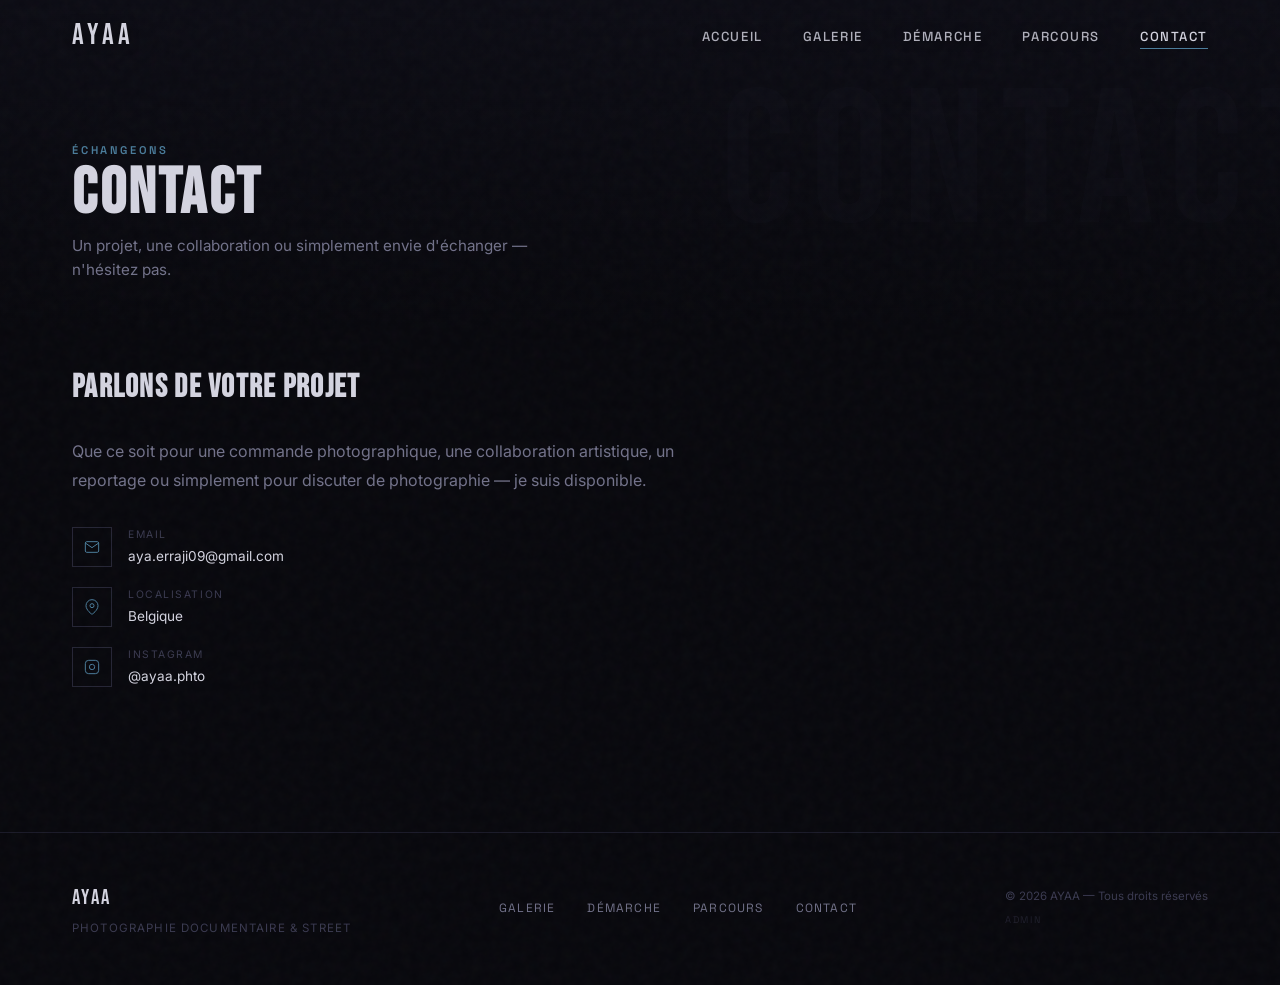
<file: contact.html>
<!DOCTYPE html>
<html lang="fr">
<head>
    <meta charset="UTF-8">
    <meta name="viewport" content="width=device-width, initial-scale=1.0">
    <title>Contact — AYAA</title>
    <meta name="description" content="Contactez Ayaa — Collaborations, commandes et projets photographiques.">
    <link rel="icon" type="image/svg+xml" href="assets/favicon.svg">
    <link rel="apple-touch-icon" href="assets/apple-touch-icon.png">
    <link rel="canonical" href="https://aya.veldor.be/contact.html">
    <meta property="og:type" content="website">
    <meta property="og:site_name" content="AYAA">
    <meta property="og:url" content="https://aya.veldor.be/contact.html">
    <meta property="og:title" content="Contact — AYAA">
    <meta property="og:description" content="Contactez Ayaa — Collaborations, commandes et projets photographiques.">
    <meta property="og:image" content="https://aya.veldor.be/assets/img/portrait/DSC08538.jpg">
    <meta property="og:locale" content="fr_BE">
    <meta name="twitter:card" content="summary_large_image">
    <meta name="twitter:title" content="Contact — AYAA">
    <meta name="twitter:description" content="Contactez Ayaa — Collaborations, commandes et projets photographiques.">
    <meta name="twitter:image" content="https://aya.veldor.be/assets/img/portrait/DSC08538.jpg">
    <link rel="preconnect" href="https://fonts.googleapis.com">
    <link rel="preconnect" href="https://fonts.gstatic.com" crossorigin>
    <link href="https://fonts.googleapis.com/css2?family=Bebas+Neue&family=Space+Grotesk:wght@400;500;600;700&family=Inter:wght@300;400;500&display=swap" rel="stylesheet">
    <link rel="stylesheet" href="css/style.css">
</head>
<body>
    <nav class="nav" id="nav"></nav>
    <header class="page-header" id="page-header"></header>
    <section class="contact-section" id="contact-section"></section>
    <footer class="footer" id="footer"></footer>
    <script src="js/main.js"></script>
</body>
</html>
</file>
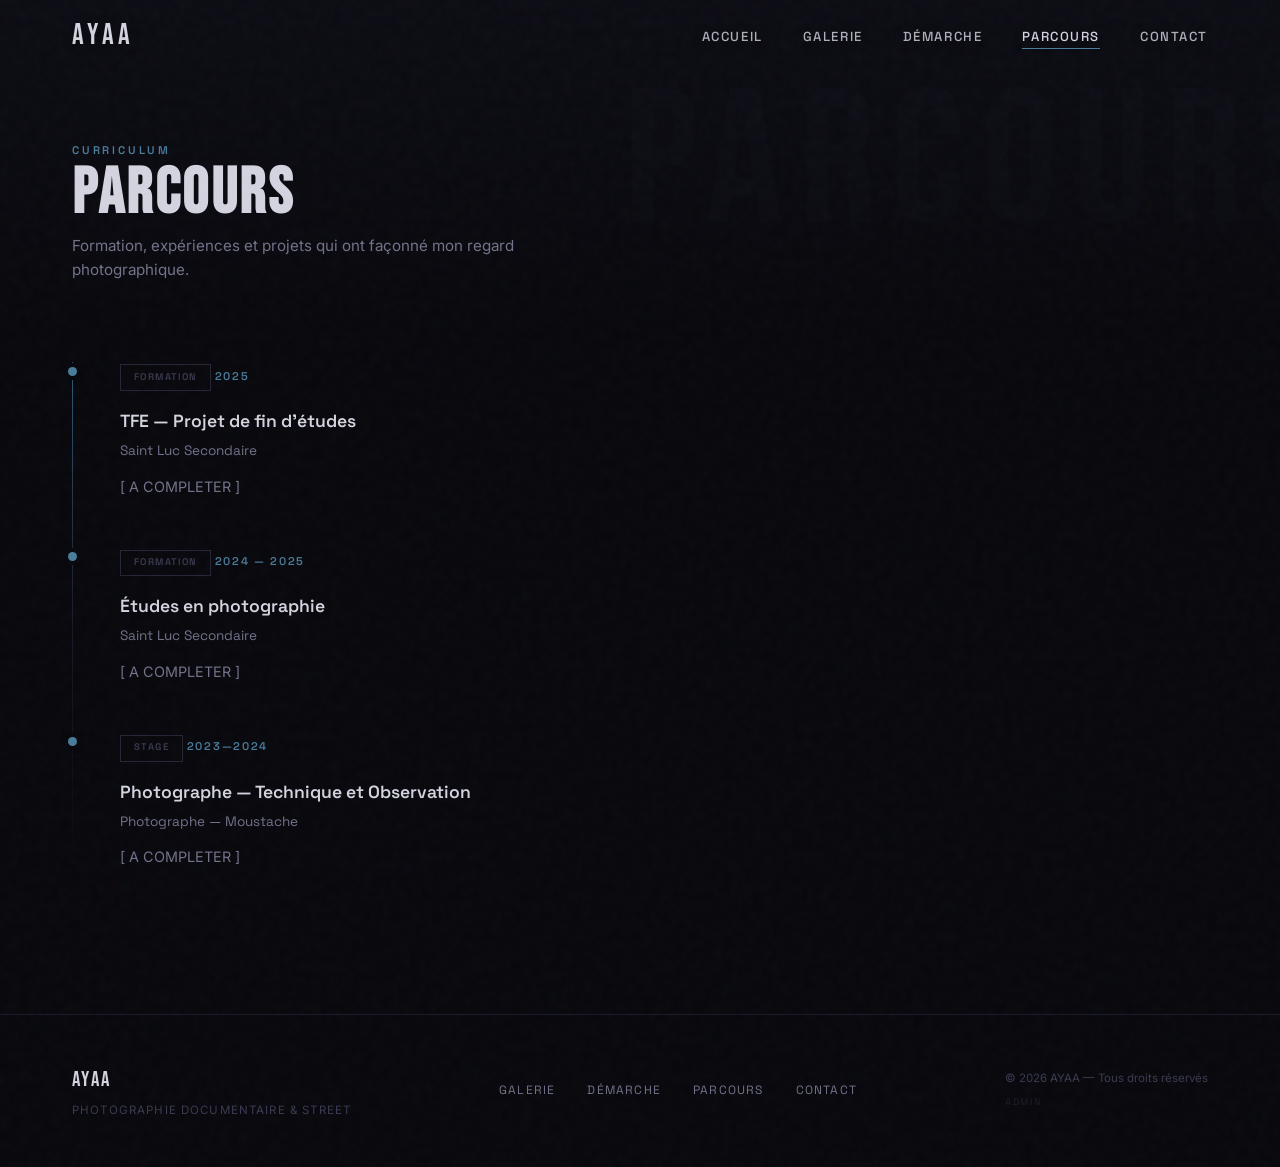
<file: parcours.html>
<!DOCTYPE html>
<html lang="fr">
<head>
    <meta charset="UTF-8">
    <meta name="viewport" content="width=device-width, initial-scale=1.0">
    <title>Parcours — AYAA</title>
    <meta name="description" content="Parcours d'Ayaa — Formation, expériences et expositions.">
    <link rel="icon" type="image/svg+xml" href="assets/favicon.svg">
    <link rel="apple-touch-icon" href="assets/apple-touch-icon.png">
    <link rel="canonical" href="https://aya.veldor.be/parcours.html">
    <meta property="og:type" content="website">
    <meta property="og:site_name" content="AYAA">
    <meta property="og:url" content="https://aya.veldor.be/parcours.html">
    <meta property="og:title" content="Parcours — AYAA">
    <meta property="og:description" content="Parcours d'Ayaa — Formation, expériences et expositions.">
    <meta property="og:image" content="https://aya.veldor.be/assets/img/portrait/DSC08538.jpg">
    <meta property="og:locale" content="fr_BE">
    <meta name="twitter:card" content="summary_large_image">
    <meta name="twitter:title" content="Parcours — AYAA">
    <meta name="twitter:description" content="Parcours d'Ayaa — Formation, expériences et expositions.">
    <meta name="twitter:image" content="https://aya.veldor.be/assets/img/portrait/DSC08538.jpg">
    <link rel="preconnect" href="https://fonts.googleapis.com">
    <link rel="preconnect" href="https://fonts.gstatic.com" crossorigin>
    <link href="https://fonts.googleapis.com/css2?family=Bebas+Neue&family=Space+Grotesk:wght@400;500;600;700&family=Inter:wght@300;400;500&display=swap" rel="stylesheet">
    <link rel="stylesheet" href="css/style.css">
</head>
<body>
    <nav class="nav" id="nav"></nav>
    <header class="page-header" id="page-header"></header>
    <section class="parcours-section" id="parcours-section"></section>
    <footer class="footer" id="footer"></footer>
    <script src="js/main.js"></script>
</body>
</html>
</file>
<file: css/style.css>
/* =============================================
   AYAA — Portfolio Photographique
   Tons sombres, froids, brut/documentaire
   Maximaliste
   ============================================= */

/* --- Reset & Base --- */
*, *::before, *::after {
    margin: 0;
    padding: 0;
    box-sizing: border-box;
}

html {
    scroll-behavior: smooth;
    font-size: 16px;
    overflow-x: hidden;
}

body {
    font-family: var(--font-body);
    background: var(--bg-primary);
    color: var(--text-primary);
    line-height: 1.6;
    overflow-x: hidden;
    -webkit-font-smoothing: antialiased;
    -moz-osx-font-smoothing: grayscale;
    opacity: 0;
    transition: opacity 0.5s ease;
}

body.loaded {
    opacity: 1;
}

body.leaving {
    opacity: 0;
}

img {
    max-width: 100%;
    display: block;
}

a {
    color: inherit;
    text-decoration: none;
}

ul {
    list-style: none;
}

button {
    border: none;
    background: none;
    cursor: pointer;
    font-family: inherit;
    color: inherit;
}

input, textarea {
    font-family: inherit;
    font-size: inherit;
    color: inherit;
}

/* --- Custom Properties --- */
:root {
    --bg-primary: #08080d;
    --bg-secondary: #0c0c14;
    --bg-tertiary: #12121c;
    --bg-card: #181824;
    --bg-card-hover: #1e1e2c;

    --text-primary: #d4d4e0;
    --text-secondary: #72728a;
    --text-muted: #3a3a50;

    --accent: #4a7c9b;
    --accent-light: #68a0c0;
    --accent-dark: #2e5a75;
    --accent-glow: rgba(74, 124, 155, 0.12);

    --border: #1a1a28;
    --border-light: #252535;

    --font-display: 'Bebas Neue', 'Arial Narrow', sans-serif;
    --font-heading: 'Space Grotesk', 'Segoe UI', sans-serif;
    --font-body: 'Inter', 'Segoe UI', sans-serif;

    --nav-height: 72px;
    --section-py: 7rem;
    --container: 1200px;
    --container-px: 2rem;

    --ease: cubic-bezier(0.16, 1, 0.3, 1);
    --ease-in-out: cubic-bezier(0.65, 0, 0.35, 1);
    --tr-fast: 0.2s var(--ease);
    --tr: 0.4s var(--ease);
    --tr-slow: 0.7s var(--ease);
}

/* --- Grain Texture Overlay --- */
body::before {
    content: '';
    position: fixed;
    inset: -50%;
    width: 200%;
    height: 200%;
    background-image: url("data:image/svg+xml,%3Csvg viewBox='0 0 256 256' xmlns='http://www.w3.org/2000/svg'%3E%3Cfilter id='n'%3E%3CfeTurbulence type='fractalNoise' baseFrequency='0.7' numOctaves='4' stitchTiles='stitch'/%3E%3C/filter%3E%3Crect width='100%25' height='100%25' filter='url(%23n)'/%3E%3C/svg%3E");
    pointer-events: none;
    z-index: 10000;
    opacity: 0.03;
}

/* --- Container --- */
.container {
    max-width: var(--container);
    margin: 0 auto;
    padding: 0 var(--container-px);
}

/* --- Typography --- */
.section-label {
    font-family: var(--font-heading);
    font-size: 0.7rem;
    font-weight: 600;
    text-transform: uppercase;
    letter-spacing: 0.25em;
    color: var(--accent);
    margin-bottom: 1rem;
}

.section-title {
    font-family: var(--font-display);
    font-size: clamp(2.5rem, 5vw, 4rem);
    line-height: 1;
    letter-spacing: 0.04em;
    margin-bottom: 1.5rem;
}

.section-title .accent {
    color: var(--accent-light);
}

/* --- Navigation --- */
.nav {
    position: fixed;
    top: 0;
    left: 0;
    width: 100%;
    height: var(--nav-height);
    z-index: 1000;
    transition: background var(--tr), box-shadow var(--tr);
}

.nav.scrolled {
    background: rgba(8, 8, 13, 0.92);
    backdrop-filter: blur(12px);
    -webkit-backdrop-filter: blur(12px);
    box-shadow: 0 1px 0 var(--border);
}

.nav-inner {
    max-width: var(--container);
    margin: 0 auto;
    padding: 0 var(--container-px);
    height: 100%;
    display: flex;
    align-items: center;
    justify-content: space-between;
}

.nav-logo {
    font-family: var(--font-display);
    font-size: 1.8rem;
    letter-spacing: 0.15em;
    color: var(--text-primary);
    text-shadow: 0 1px 10px rgba(0, 0, 0, 0.5);
    transition: color var(--tr-fast);
}

.nav-logo:hover {
    color: var(--accent-light);
}

.nav-links {
    display: flex;
    gap: 2.5rem;
}

.nav-links a {
    font-family: var(--font-heading);
    font-size: 0.82rem;
    font-weight: 500;
    text-transform: uppercase;
    letter-spacing: 0.12em;
    color: rgba(212, 212, 224, 0.82);
    text-shadow: 0 1px 10px rgba(0, 0, 0, 0.5);
    position: relative;
    transition: color var(--tr-fast);
}

.nav-links a::after {
    content: '';
    position: absolute;
    bottom: -4px;
    left: 0;
    width: 0;
    height: 1px;
    background: var(--accent);
    transition: width var(--tr);
}

.nav-links a:hover,
.nav-links a.active {
    color: var(--text-primary);
}

.nav-links a:hover::after,
.nav-links a.active::after {
    width: 100%;
}

.nav-toggle {
    display: none;
    flex-direction: column;
    gap: 5px;
    padding: 4px;
    z-index: 1001;
}

.nav-toggle span {
    display: block;
    width: 24px;
    height: 1.5px;
    background: var(--text-primary);
    box-shadow: 0 0 8px rgba(0, 0, 0, 0.5);
    transition: transform var(--tr), opacity var(--tr);
    transform-origin: center;
}

.nav-toggle.active span:nth-child(1) {
    transform: translateY(6.5px) rotate(45deg);
}

.nav-toggle.active span:nth-child(2) {
    opacity: 0;
}

.nav-toggle.active span:nth-child(3) {
    transform: translateY(-6.5px) rotate(-45deg);
}

/* --- Hero Section (Accueil) --- */
.hero {
    position: relative;
    height: 100vh;
    min-height: 600px;
    display: flex;
    align-items: center;
    justify-content: center;
    overflow: hidden;
}

.hero-bg {
    position: absolute;
    inset: 0;
    background: linear-gradient(135deg, var(--bg-secondary) 0%, var(--bg-primary) 50%, #0a0f18 100%);
}

.hero-bg img {
    width: 100%;
    height: 100%;
    object-fit: cover;
}

.hero-overlay {
    position: absolute;
    inset: 0;
    /* Scrim robuste : assombrit le haut (nav), le bas (scroll/tags) et le centre
       (texte) pour rester lisible quelle que soit la photo, claire ou sombre. */
    background:
        radial-gradient(ellipse at center, rgba(8, 8, 13, 0.55) 0%, rgba(8, 8, 13, 0.22) 45%, transparent 75%),
        linear-gradient(to bottom,
            rgba(8, 8, 13, 0.72) 0%,
            rgba(8, 8, 13, 0.18) 22%,
            rgba(8, 8, 13, 0.22) 58%,
            rgba(8, 8, 13, 0.82) 100%);
}

.hero-watermark {
    position: absolute;
    top: 50%;
    left: 50%;
    transform: translate(-50%, -50%);
    font-family: var(--font-display);
    font-size: clamp(8rem, 20vw, 22rem);
    letter-spacing: 0.1em;
    color: var(--text-muted);
    opacity: 0.07;
    white-space: nowrap;
    pointer-events: none;
    user-select: none;
}

.hero-content {
    position: relative;
    z-index: 2;
    text-align: center;
}

.hero-line {
    width: 40px;
    height: 1px;
    background: var(--accent);
    margin: 0 auto 1.5rem;
    transform: scaleX(0);
    animation: lineReveal 0.8s var(--ease) 0.6s forwards;
}

.hero-name {
    font-family: var(--font-display);
    font-size: clamp(5rem, 15vw, 14rem);
    line-height: 0.85;
    letter-spacing: 0.08em;
    margin-bottom: 0.5rem;
    text-shadow: 0 4px 40px rgba(0, 0, 0, 0.55);
    opacity: 0;
    transform: translateY(30px);
    animation: fadeUp 0.8s var(--ease) 0.3s forwards;
}

.hero-subtitle {
    font-family: var(--font-heading);
    font-size: clamp(0.75rem, 1.2vw, 1rem);
    font-weight: 400;
    text-transform: uppercase;
    letter-spacing: 0.35em;
    color: rgba(232, 232, 240, 0.92);
    text-shadow: 0 1px 12px rgba(0, 0, 0, 0.6);
    margin-bottom: 0.6rem;
    opacity: 0;
    transform: translateY(20px);
    animation: fadeUp 0.8s var(--ease) 0.8s forwards;
}

.hero-tags {
    display: flex;
    justify-content: center;
    gap: 1.5rem;
    margin-top: 1rem;
    opacity: 0;
    animation: fadeUp 0.8s var(--ease) 1s forwards;
}

.hero-tags span {
    font-family: var(--font-body);
    font-size: 0.7rem;
    text-transform: uppercase;
    letter-spacing: 0.2em;
    color: rgba(232, 232, 240, 0.82);
    text-shadow: 0 1px 10px rgba(0, 0, 0, 0.6);
}

.hero-tags span::before {
    content: '—  ';
    color: var(--accent-light);
}

.hero-scroll {
    position: absolute;
    bottom: 3rem;
    left: 0;
    right: 0;
    display: flex;
    flex-direction: column;
    align-items: center;
    gap: 0.8rem;
    opacity: 0;
    animation: fadeUp 0.8s var(--ease) 1.3s forwards;
}

.hero-scroll span {
    font-family: var(--font-heading);
    font-size: 0.65rem;
    text-transform: uppercase;
    letter-spacing: 0.2em;
    color: rgba(232, 232, 240, 0.78);
    text-shadow: 0 1px 10px rgba(0, 0, 0, 0.6);
}

.scroll-line {
    width: 1px;
    height: 50px;
    background: linear-gradient(to bottom, var(--accent), transparent);
    animation: scrollPulse 2s ease-in-out infinite;
}

/* --- Featured Section (Accueil) --- */
.featured {
    padding: var(--section-py) 0;
    background: var(--bg-secondary);
    border-top: 1px solid var(--border);
}

.featured-header {
    display: flex;
    justify-content: space-between;
    align-items: flex-end;
    margin-bottom: 3rem;
}

.featured-link {
    font-family: var(--font-heading);
    font-size: 0.78rem;
    font-weight: 500;
    text-transform: uppercase;
    letter-spacing: 0.1em;
    color: var(--accent);
    display: flex;
    align-items: center;
    gap: 0.5rem;
    transition: color var(--tr-fast), gap var(--tr);
}

.featured-link:hover {
    color: var(--accent-light);
    gap: 0.8rem;
}

.featured-link svg {
    width: 16px;
    height: 16px;
}

.featured-grid {
    display: grid;
    grid-template-columns: repeat(4, 1fr);
    gap: 1rem;
}

.featured-item {
    position: relative;
    overflow: hidden;
    cursor: pointer;
}

.featured-item .placeholder {
    aspect-ratio: 3/4;
}

.featured-item img {
    width: 100%;
    aspect-ratio: 3/4;
    object-fit: cover;
    transition: transform var(--tr-slow);
}

.featured-item:hover img {
    transform: scale(1.03);
}

.featured-item .item-overlay {
    position: absolute;
    inset: 0;
    background: linear-gradient(to top, rgba(8, 8, 13, 0.85) 0%, transparent 50%);
    display: flex;
    flex-direction: column;
    justify-content: flex-end;
    padding: 1.2rem;
    opacity: 0;
    transition: opacity var(--tr);
}

.featured-item:hover .item-overlay {
    opacity: 1;
}

.featured-item .item-overlay h3 {
    font-family: var(--font-heading);
    font-size: 0.85rem;
    font-weight: 600;
    margin-bottom: 0.2rem;
}

.featured-item .item-overlay span {
    font-size: 0.7rem;
    color: var(--accent);
    text-transform: uppercase;
    letter-spacing: 0.1em;
}

/* --- Intro Section (Accueil) --- */
.intro {
    padding: var(--section-py) 0;
}

.intro-grid {
    display: grid;
    grid-template-columns: 1fr 1fr;
    gap: 4rem;
    align-items: center;
}

.intro-text {
    max-width: 500px;
}

.intro-text p {
    font-size: 1rem;
    line-height: 1.8;
    color: var(--text-secondary);
    margin-bottom: 1.5rem;
}

.intro-quote {
    font-family: var(--font-heading);
    font-size: 1.3rem;
    font-weight: 500;
    line-height: 1.5;
    color: var(--text-primary);
    border-left: 2px solid var(--accent);
    padding-left: 1.5rem;
    margin-bottom: 2rem;
}

.btn {
    display: inline-flex;
    align-items: center;
    gap: 0.6rem;
    font-family: var(--font-heading);
    font-size: 0.78rem;
    font-weight: 600;
    text-transform: uppercase;
    letter-spacing: 0.12em;
    padding: 0.9rem 2rem;
    border: 1px solid var(--border-light);
    color: var(--text-primary);
    transition: all var(--tr);
    position: relative;
    overflow: hidden;
}

.btn::before {
    content: '';
    position: absolute;
    inset: 0;
    background: var(--accent-glow);
    transform: translateX(-100%);
    transition: transform var(--tr);
}

.btn:hover {
    border-color: var(--accent-dark);
    color: var(--accent-light);
}

.btn:hover::before {
    transform: translateX(0);
}

.btn svg {
    width: 14px;
    height: 14px;
    transition: transform var(--tr);
}

.btn:hover svg {
    transform: translateX(3px);
}

.intro-visual {
    position: relative;
}

.intro-visual .placeholder {
    aspect-ratio: 4/5;
}

.intro-visual img {
    width: 100%;
    aspect-ratio: 4/5;
    object-fit: cover;
}

.intro-visual::before {
    content: '';
    position: absolute;
    top: -1rem;
    right: -1rem;
    width: 60%;
    height: 60%;
    border: 1px solid var(--border-light);
    z-index: -1;
}

/* --- Page Header (Inner Pages) --- */
.page-header {
    padding-top: calc(var(--nav-height) + 4rem);
    padding-bottom: 3rem;
    position: relative;
    overflow: hidden;
}

.page-header-bg {
    position: absolute;
    inset: 0;
    background: linear-gradient(to bottom, var(--bg-secondary), var(--bg-primary));
}

.page-header .container {
    position: relative;
    z-index: 1;
}

.page-header-watermark {
    position: absolute;
    top: 50%;
    right: -5%;
    transform: translateY(-50%);
    font-family: var(--font-display);
    font-size: clamp(6rem, 15vw, 16rem);
    letter-spacing: 0.08em;
    color: var(--text-muted);
    opacity: 0.05;
    pointer-events: none;
    user-select: none;
}

.page-header .section-title {
    margin-bottom: 0.5rem;
}

.page-header p {
    font-size: 0.95rem;
    color: var(--text-secondary);
    max-width: 500px;
}

/* --- Gallery --- */
.gallery-section {
    padding: 2rem 0 var(--section-py);
}

.gallery-filters {
    display: flex;
    gap: 0.5rem;
    flex-wrap: wrap;
    margin-bottom: 2.5rem;
    padding-bottom: 1.5rem;
    border-bottom: 1px solid var(--border);
}

.filter-btn {
    font-family: var(--font-heading);
    font-size: 0.75rem;
    font-weight: 500;
    text-transform: uppercase;
    letter-spacing: 0.1em;
    padding: 0.55rem 1.2rem;
    color: var(--text-secondary);
    border: 1px solid transparent;
    transition: all var(--tr-fast);
}

.filter-btn:hover {
    color: var(--text-primary);
}

.filter-btn.active {
    color: var(--accent-light);
    border-color: var(--accent-dark);
    background: var(--accent-glow);
}

.gallery-grid {
    columns: 3;
    column-gap: 1rem;
}

.gallery-item {
    break-inside: avoid;
    margin-bottom: 1rem;
    position: relative;
    overflow: hidden;
    cursor: pointer;
    transition: opacity var(--tr), transform var(--tr);
}

.gallery-item.fade-out {
    opacity: 0;
    transform: scale(0.95);
}

.gallery-img {
    position: relative;
    overflow: hidden;
}

.gallery-img img {
    width: 100%;
    height: 100%;
    object-fit: cover;
    transition: transform var(--tr-slow);
}

.gallery-item:hover .gallery-img img {
    transform: scale(1.03);
}

.gallery-overlay {
    position: absolute;
    inset: 0;
    background: linear-gradient(to top, rgba(8, 8, 13, 0.8) 0%, transparent 40%);
    opacity: 0;
    transition: opacity var(--tr);
    display: flex;
    flex-direction: column;
    justify-content: flex-end;
    padding: 1.2rem;
}

.gallery-item:hover .gallery-overlay {
    opacity: 1;
}

.gallery-overlay .gallery-category {
    font-family: var(--font-heading);
    font-size: 0.65rem;
    font-weight: 600;
    text-transform: uppercase;
    letter-spacing: 0.15em;
    color: var(--accent);
    margin-bottom: 0.25rem;
}

.gallery-overlay h3 {
    font-family: var(--font-heading);
    font-size: 0.9rem;
    font-weight: 500;
}

.video-badge {
    position: absolute;
    top: 1rem;
    right: 1rem;
    width: 36px;
    height: 36px;
    border-radius: 50%;
    background: rgba(8, 8, 13, 0.7);
    border: 1px solid var(--border-light);
    display: flex;
    align-items: center;
    justify-content: center;
    backdrop-filter: blur(4px);
}

.video-badge svg {
    width: 14px;
    height: 14px;
    fill: var(--text-primary);
    margin-left: 2px;
}

/* --- Placeholders --- */
.placeholder {
    width: 100%;
    aspect-ratio: var(--ratio, 3/4);
    background: linear-gradient(145deg, var(--bg-tertiary) 0%, var(--bg-card) 100%);
    display: flex;
    flex-direction: column;
    align-items: center;
    justify-content: center;
    gap: 0.8rem;
    position: relative;
    border: 1px solid var(--border);
}

.placeholder::before {
    content: '';
    position: absolute;
    inset: 6px;
    border: 1px solid var(--border);
    opacity: 0.3;
}

.placeholder-icon {
    color: var(--text-muted);
    opacity: 0.5;
}

.placeholder-icon svg {
    width: 28px;
    height: 28px;
}

.placeholder span {
    font-family: var(--font-heading);
    font-size: 0.65rem;
    text-transform: uppercase;
    letter-spacing: 0.2em;
    color: var(--text-muted);
}

/* --- Lightbox --- */
.lightbox {
    position: fixed;
    inset: 0;
    background: rgba(4, 4, 8, 0.96);
    z-index: 10001;
    display: flex;
    align-items: center;
    justify-content: center;
    opacity: 0;
    visibility: hidden;
    transition: opacity 0.3s ease, visibility 0.3s ease;
}

.lightbox.active {
    opacity: 1;
    visibility: visible;
}

.lightbox-content {
    position: relative;
    max-width: 85vw;
    max-height: 85vh;
    display: flex;
    align-items: center;
    justify-content: center;
}

.lightbox-content .placeholder {
    min-width: 50vw;
    min-height: 50vh;
    --ratio: auto;
}

.lightbox-content img {
    max-width: 85vw;
    max-height: 85vh;
    object-fit: contain;
}

.lightbox-close {
    position: absolute;
    top: 1.5rem;
    right: 1.5rem;
    width: 44px;
    height: 44px;
    display: flex;
    align-items: center;
    justify-content: center;
    color: var(--text-secondary);
    transition: color var(--tr-fast);
    z-index: 10;
}

.lightbox-close:hover {
    color: var(--text-primary);
}

.lightbox-close svg {
    width: 24px;
    height: 24px;
}

.lightbox-nav {
    position: absolute;
    top: 50%;
    transform: translateY(-50%);
    width: 48px;
    height: 48px;
    display: flex;
    align-items: center;
    justify-content: center;
    color: var(--text-secondary);
    transition: color var(--tr-fast);
}

.lightbox-nav:hover {
    color: var(--text-primary);
}

.lightbox-nav svg {
    width: 20px;
    height: 20px;
}

.lightbox-prev {
    left: 1.5rem;
}

.lightbox-next {
    right: 1.5rem;
}

.lightbox-info {
    position: absolute;
    bottom: 1.5rem;
    left: 50%;
    transform: translateX(-50%);
    text-align: center;
}

.lightbox-info .gallery-category {
    font-family: var(--font-heading);
    font-size: 0.6rem;
    font-weight: 600;
    text-transform: uppercase;
    letter-spacing: 0.15em;
    color: var(--accent);
}

.lightbox-info h3 {
    font-family: var(--font-heading);
    font-size: 1rem;
    font-weight: 500;
    margin-top: 0.2rem;
}

.lightbox-counter {
    position: absolute;
    top: 1.5rem;
    left: 1.5rem;
    font-family: var(--font-heading);
    font-size: 0.75rem;
    color: var(--text-muted);
    letter-spacing: 0.05em;
}

/* --- Démarche Page --- */
.demarche-section {
    padding: 2rem 0 var(--section-py);
}

.demarche-block {
    display: grid;
    grid-template-columns: 1fr 1fr;
    gap: 4rem;
    align-items: start;
    margin-bottom: 5rem;
}

.demarche-block.reverse {
    direction: rtl;
}

.demarche-block.reverse > * {
    direction: ltr;
}

.demarche-text h2 {
    font-family: var(--font-display);
    font-size: clamp(1.8rem, 3vw, 2.5rem);
    letter-spacing: 0.04em;
    margin-bottom: 1.5rem;
    line-height: 1.1;
}

.demarche-text p {
    color: var(--text-secondary);
    line-height: 1.9;
    margin-bottom: 1.2rem;
}

.demarche-quote {
    font-family: var(--font-heading);
    font-size: 1.5rem;
    font-weight: 500;
    line-height: 1.4;
    color: var(--text-primary);
    border-left: 2px solid var(--accent);
    padding-left: 1.5rem;
    margin: 3rem 0;
    max-width: 700px;
}

.demarche-quote cite {
    display: block;
    font-size: 0.8rem;
    font-weight: 400;
    color: var(--text-secondary);
    margin-top: 0.8rem;
    font-style: normal;
}

.demarche-visual .placeholder {
    aspect-ratio: 4/5;
}

.demarche-visual img {
    width: 100%;
    aspect-ratio: 4/5;
    object-fit: cover;
}

.demarche-values {
    display: grid;
    grid-template-columns: repeat(3, 1fr);
    gap: 2rem;
    padding-top: 3rem;
    border-top: 1px solid var(--border);
}

.demarche-value {
    padding: 2rem;
    border: 1px solid var(--border);
    transition: border-color var(--tr);
}

.demarche-value:hover {
    border-color: var(--accent-dark);
}

.demarche-value h3 {
    font-family: var(--font-display);
    font-size: 1.4rem;
    letter-spacing: 0.04em;
    margin-bottom: 0.8rem;
}

.demarche-value p {
    font-size: 0.88rem;
    color: var(--text-secondary);
    line-height: 1.7;
}

/* --- Parcours Page --- */
.parcours-section {
    padding: 2rem 0 var(--section-py);
}

.timeline {
    position: relative;
    padding-left: 3rem;
}

.timeline::before {
    content: '';
    position: absolute;
    left: 0;
    top: 0;
    bottom: 0;
    width: 1px;
    background: linear-gradient(to bottom, var(--accent-dark), var(--border), transparent);
}

.timeline-item {
    position: relative;
    padding-bottom: 3rem;
}

.timeline-item:last-child {
    padding-bottom: 0;
}

.timeline-dot {
    position: absolute;
    left: -3rem;
    top: 0.3rem;
    width: 9px;
    height: 9px;
    border-radius: 50%;
    background: var(--accent);
    transform: translateX(-4px);
    box-shadow: 0 0 0 4px var(--bg-primary), 0 0 12px var(--accent-glow);
}

.timeline-date {
    font-family: var(--font-heading);
    font-size: 0.7rem;
    font-weight: 600;
    text-transform: uppercase;
    letter-spacing: 0.15em;
    color: var(--accent);
    margin-bottom: 0.5rem;
}

.timeline-item h3 {
    font-family: var(--font-heading);
    font-size: 1.1rem;
    font-weight: 600;
    margin-bottom: 0.3rem;
}

.timeline-item h4 {
    font-family: var(--font-heading);
    font-size: 0.85rem;
    font-weight: 400;
    color: var(--text-secondary);
    margin-bottom: 0.8rem;
}

.timeline-item p {
    font-size: 0.9rem;
    color: var(--text-secondary);
    line-height: 1.7;
    max-width: 550px;
}

.timeline-category {
    display: inline-block;
    font-family: var(--font-heading);
    font-size: 0.6rem;
    font-weight: 600;
    text-transform: uppercase;
    letter-spacing: 0.15em;
    padding: 0.3rem 0.8rem;
    border: 1px solid var(--border-light);
    color: var(--text-muted);
    margin-bottom: 1rem;
}

/* --- Contact Page --- */
.contact-section {
    padding: 2rem 0 var(--section-py);
}

.contact-grid {
    display: grid;
    grid-template-columns: 1fr 1fr;
    gap: 4rem;
}

.contact-info-solo {
    max-width: 620px;
}

.contact-detail a {
    color: inherit;
    text-decoration: none;
    transition: color var(--tr-fast);
}

.contact-detail a:hover {
    color: var(--accent);
}

.contact-info h2 {
    font-family: var(--font-display);
    font-size: 2rem;
    letter-spacing: 0.04em;
    margin-bottom: 1.5rem;
}

.contact-info p {
    color: var(--text-secondary);
    line-height: 1.8;
    margin-bottom: 2rem;
}

.contact-details {
    display: flex;
    flex-direction: column;
    gap: 1.2rem;
}

.contact-detail {
    display: flex;
    align-items: center;
    gap: 1rem;
}

.contact-detail-icon {
    width: 40px;
    height: 40px;
    border: 1px solid var(--border-light);
    display: flex;
    align-items: center;
    justify-content: center;
    flex-shrink: 0;
}

.contact-detail-icon svg {
    width: 16px;
    height: 16px;
    color: var(--accent);
}

.contact-detail div {
    font-size: 0.85rem;
}

.contact-detail label {
    display: block;
    font-size: 0.65rem;
    text-transform: uppercase;
    letter-spacing: 0.15em;
    color: var(--text-muted);
    margin-bottom: 0.15rem;
}

.contact-form {
    display: flex;
    flex-direction: column;
    gap: 1.5rem;
}

.form-group {
    display: flex;
    flex-direction: column;
    gap: 0.5rem;
}

.form-group label {
    font-family: var(--font-heading);
    font-size: 0.7rem;
    font-weight: 600;
    text-transform: uppercase;
    letter-spacing: 0.12em;
    color: var(--text-secondary);
}

.form-group input,
.form-group textarea {
    background: var(--bg-tertiary);
    border: 1px solid var(--border);
    padding: 0.85rem 1rem;
    color: var(--text-primary);
    transition: border-color var(--tr-fast);
    outline: none;
}

.form-group input:focus,
.form-group textarea:focus {
    border-color: var(--accent-dark);
}

.form-group textarea {
    min-height: 140px;
    resize: vertical;
}

.form-group input::placeholder,
.form-group textarea::placeholder {
    color: var(--text-muted);
}

.btn-submit {
    align-self: flex-start;
    font-family: var(--font-heading);
    font-size: 0.78rem;
    font-weight: 600;
    text-transform: uppercase;
    letter-spacing: 0.12em;
    padding: 0.9rem 2.5rem;
    background: var(--accent-dark);
    border: 1px solid var(--accent);
    color: var(--text-primary);
    cursor: pointer;
    transition: all var(--tr);
}

.btn-submit:hover {
    background: var(--accent);
}

.form-success {
    display: none;
    padding: 1rem 1.5rem;
    background: var(--accent-glow);
    border: 1px solid var(--accent-dark);
    font-family: var(--font-heading);
    font-size: 0.85rem;
    color: var(--accent-light);
}

.form-success.show {
    display: block;
}

/* --- Footer --- */
.footer {
    border-top: 1px solid var(--border);
    padding: 3rem 0;
    margin-top: 2rem;
}

.footer-inner {
    max-width: var(--container);
    margin: 0 auto;
    padding: 0 var(--container-px);
    display: flex;
    justify-content: space-between;
    align-items: center;
}

.footer-logo {
    font-family: var(--font-display);
    font-size: 1.3rem;
    letter-spacing: 0.12em;
}

.footer-brand p {
    font-size: 0.72rem;
    color: var(--text-muted);
    margin-top: 0.3rem;
    text-transform: uppercase;
    letter-spacing: 0.1em;
}

.footer-nav {
    display: flex;
    gap: 2rem;
}

.footer-nav a {
    font-family: var(--font-heading);
    font-size: 0.75rem;
    text-transform: uppercase;
    letter-spacing: 0.1em;
    color: var(--text-secondary);
    transition: color var(--tr-fast);
}

.footer-nav a:hover {
    color: var(--text-primary);
}

.footer-copy p {
    font-size: 0.72rem;
    color: var(--text-muted);
}

.footer-admin {
    display: inline-block;
    margin-top: 0.4rem;
    font-family: var(--font-heading);
    font-size: 0.6rem;
    text-transform: uppercase;
    letter-spacing: 0.18em;
    color: var(--text-muted);
    opacity: 0.45;
    transition: opacity var(--tr-fast), color var(--tr-fast);
}

.footer-admin:hover {
    opacity: 1;
    color: var(--accent-light);
}

/* --- Scroll Animations --- */
.reveal {
    opacity: 0;
    transform: translateY(30px);
    transition: opacity var(--tr-slow), transform var(--tr-slow);
}

.reveal.visible {
    opacity: 1;
    transform: translateY(0);
}

.reveal-left {
    opacity: 0;
    transform: translateX(-30px);
    transition: opacity var(--tr-slow), transform var(--tr-slow);
}

.reveal-left.visible {
    opacity: 1;
    transform: translateX(0);
}

.reveal-right {
    opacity: 0;
    transform: translateX(30px);
    transition: opacity var(--tr-slow), transform var(--tr-slow);
}

.reveal-right.visible {
    opacity: 1;
    transform: translateX(0);
}

/* --- Keyframes --- */
@keyframes fadeUp {
    to {
        opacity: 1;
        transform: translateY(0);
    }
}

@keyframes lineReveal {
    to {
        transform: scaleX(1);
    }
}

@keyframes scrollPulse {
    0%, 100% { opacity: 0.4; transform: scaleY(1); }
    50% { opacity: 1; transform: scaleY(1.1); }
}

/* --- Responsive: Tablet --- */
@media (max-width: 1024px) {
    :root {
        --section-py: 5rem;
    }

    .featured-grid {
        grid-template-columns: repeat(2, 1fr);
    }

    .gallery-grid {
        columns: 2;
    }

    .intro-grid {
        gap: 2.5rem;
    }

    .demarche-block {
        gap: 2.5rem;
    }

    .demarche-values {
        grid-template-columns: 1fr;
    }

    .contact-grid {
        gap: 2.5rem;
    }
}

/* --- Responsive: Mobile --- */
@media (max-width: 768px) {
    :root {
        --section-py: 4rem;
        --container-px: 1.2rem;
        --nav-height: 60px;
    }

    /* Nav mobile */
    .nav-toggle {
        display: flex;
    }

    .nav-links {
        position: fixed;
        top: 0;
        right: 0;
        width: 100%;
        height: 100vh;
        background: rgba(8, 8, 13, 0.97);
        backdrop-filter: blur(20px);
        -webkit-backdrop-filter: blur(20px);
        flex-direction: column;
        align-items: center;
        justify-content: center;
        gap: 2rem;
        transform: translateX(100%);
        transition: transform var(--tr);
    }

    .nav-links.open {
        transform: translateX(0);
    }

    .nav-links a {
        font-size: 1.2rem;
        letter-spacing: 0.2em;
    }

    /* Hero */
    .hero-name {
        font-size: clamp(3.5rem, 18vw, 8rem);
    }

    .hero-tags {
        flex-direction: column;
        gap: 0.6rem;
    }

    /* Featured */
    .featured-grid {
        grid-template-columns: repeat(2, 1fr);
    }

    .featured-header {
        flex-direction: column;
        align-items: flex-start;
        gap: 1rem;
    }

    /* Intro */
    .intro-grid {
        grid-template-columns: 1fr;
        gap: 2.5rem;
    }

    .intro-visual {
        order: -1;
    }

    /* Gallery */
    .gallery-grid {
        columns: 1;
    }

    .gallery-filters {
        gap: 0.3rem;
    }

    .filter-btn {
        font-size: 0.68rem;
        padding: 0.45rem 0.8rem;
    }

    /* Démarche */
    .demarche-block,
    .demarche-block.reverse {
        grid-template-columns: 1fr;
        direction: ltr;
        gap: 2rem;
    }

    .demarche-quote {
        font-size: 1.2rem;
    }

    /* Parcours */
    .timeline {
        padding-left: 2rem;
    }

    .timeline-dot {
        left: -2rem;
    }

    /* Contact */
    .contact-grid {
        grid-template-columns: 1fr;
        gap: 3rem;
    }

    /* Footer */
    .footer-inner {
        flex-direction: column;
        gap: 1.5rem;
        text-align: center;
    }

    .footer-nav {
        flex-wrap: wrap;
        justify-content: center;
    }

    /* Lightbox */
    .lightbox-content .placeholder {
        min-width: 80vw;
        min-height: 40vh;
    }

    .lightbox-prev {
        left: 0.5rem;
    }

    .lightbox-next {
        right: 0.5rem;
    }

    .page-header-watermark {
        display: none;
    }
}

@media (max-width: 480px) {
    .featured-grid {
        grid-template-columns: 1fr;
    }

    .hero-tags span {
        font-size: 0.6rem;
    }

    .section-title {
        font-size: clamp(2rem, 8vw, 3rem);
    }
}
</file>
